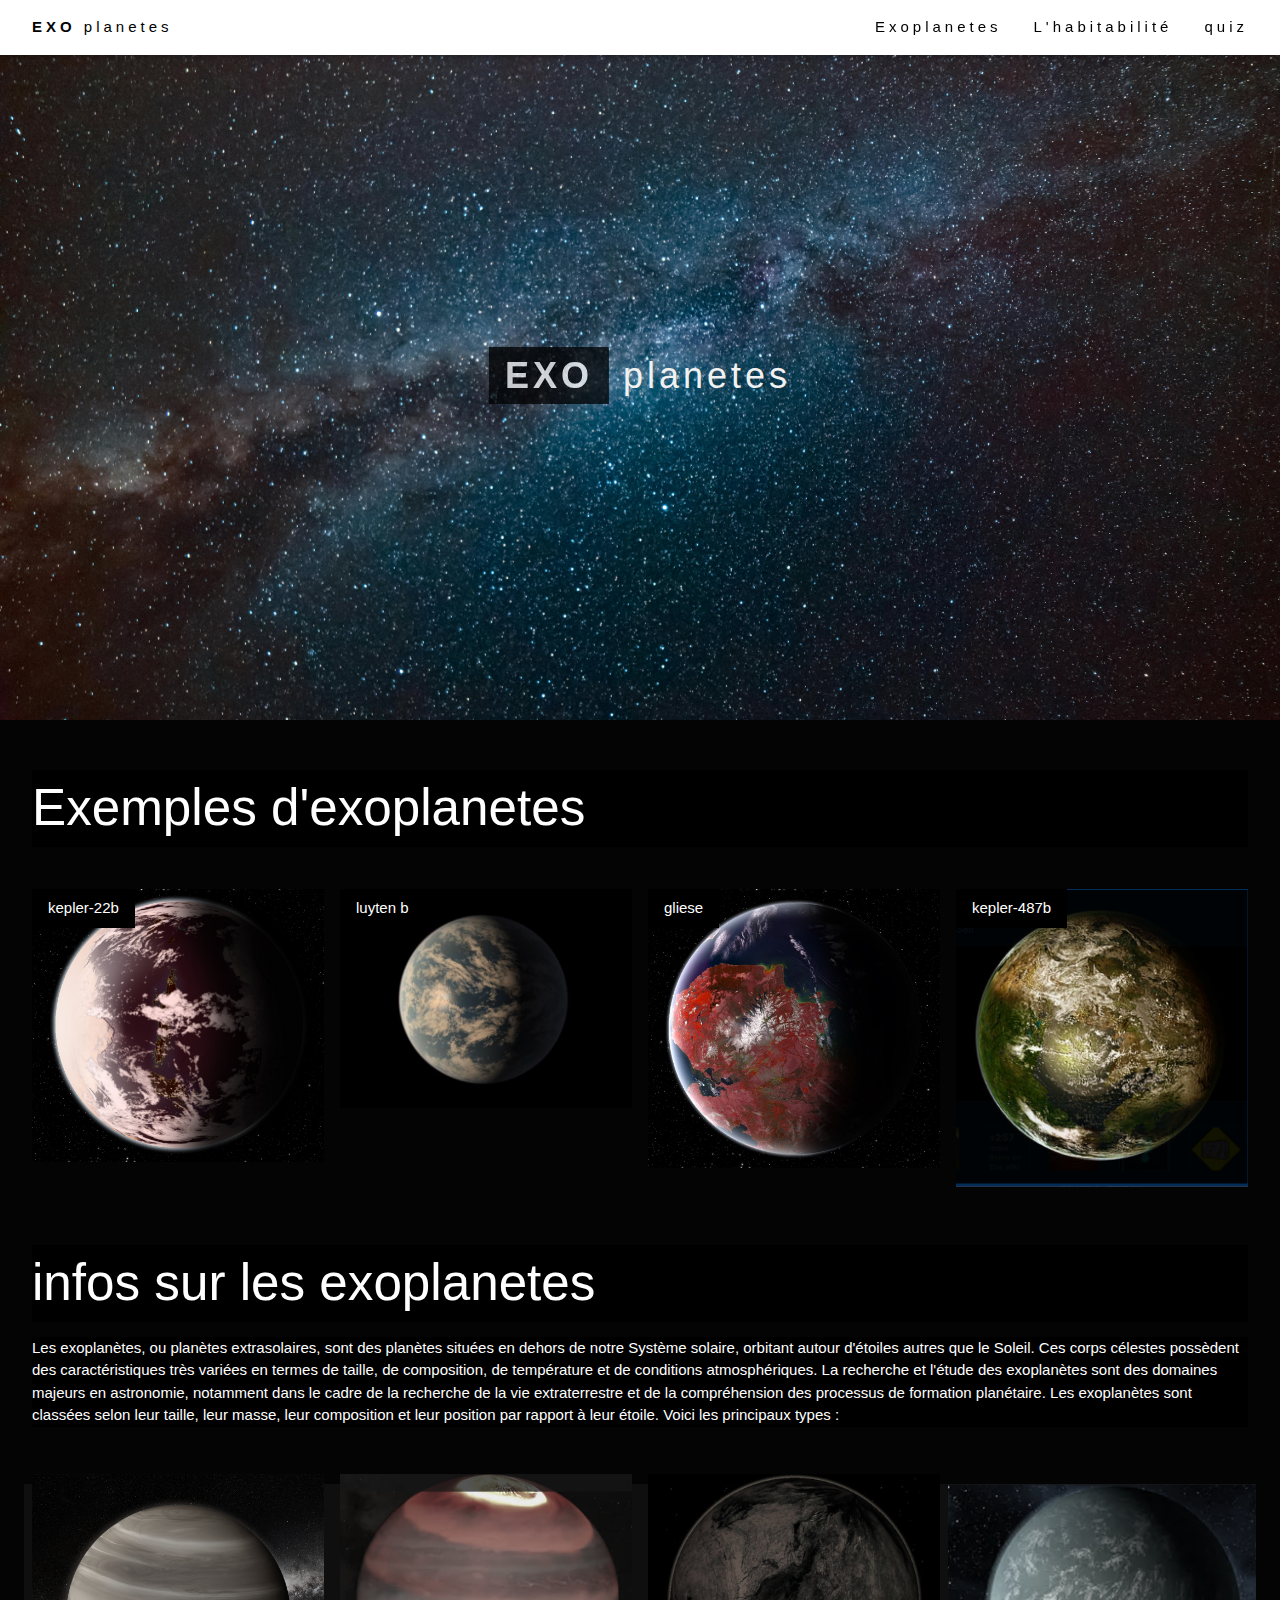
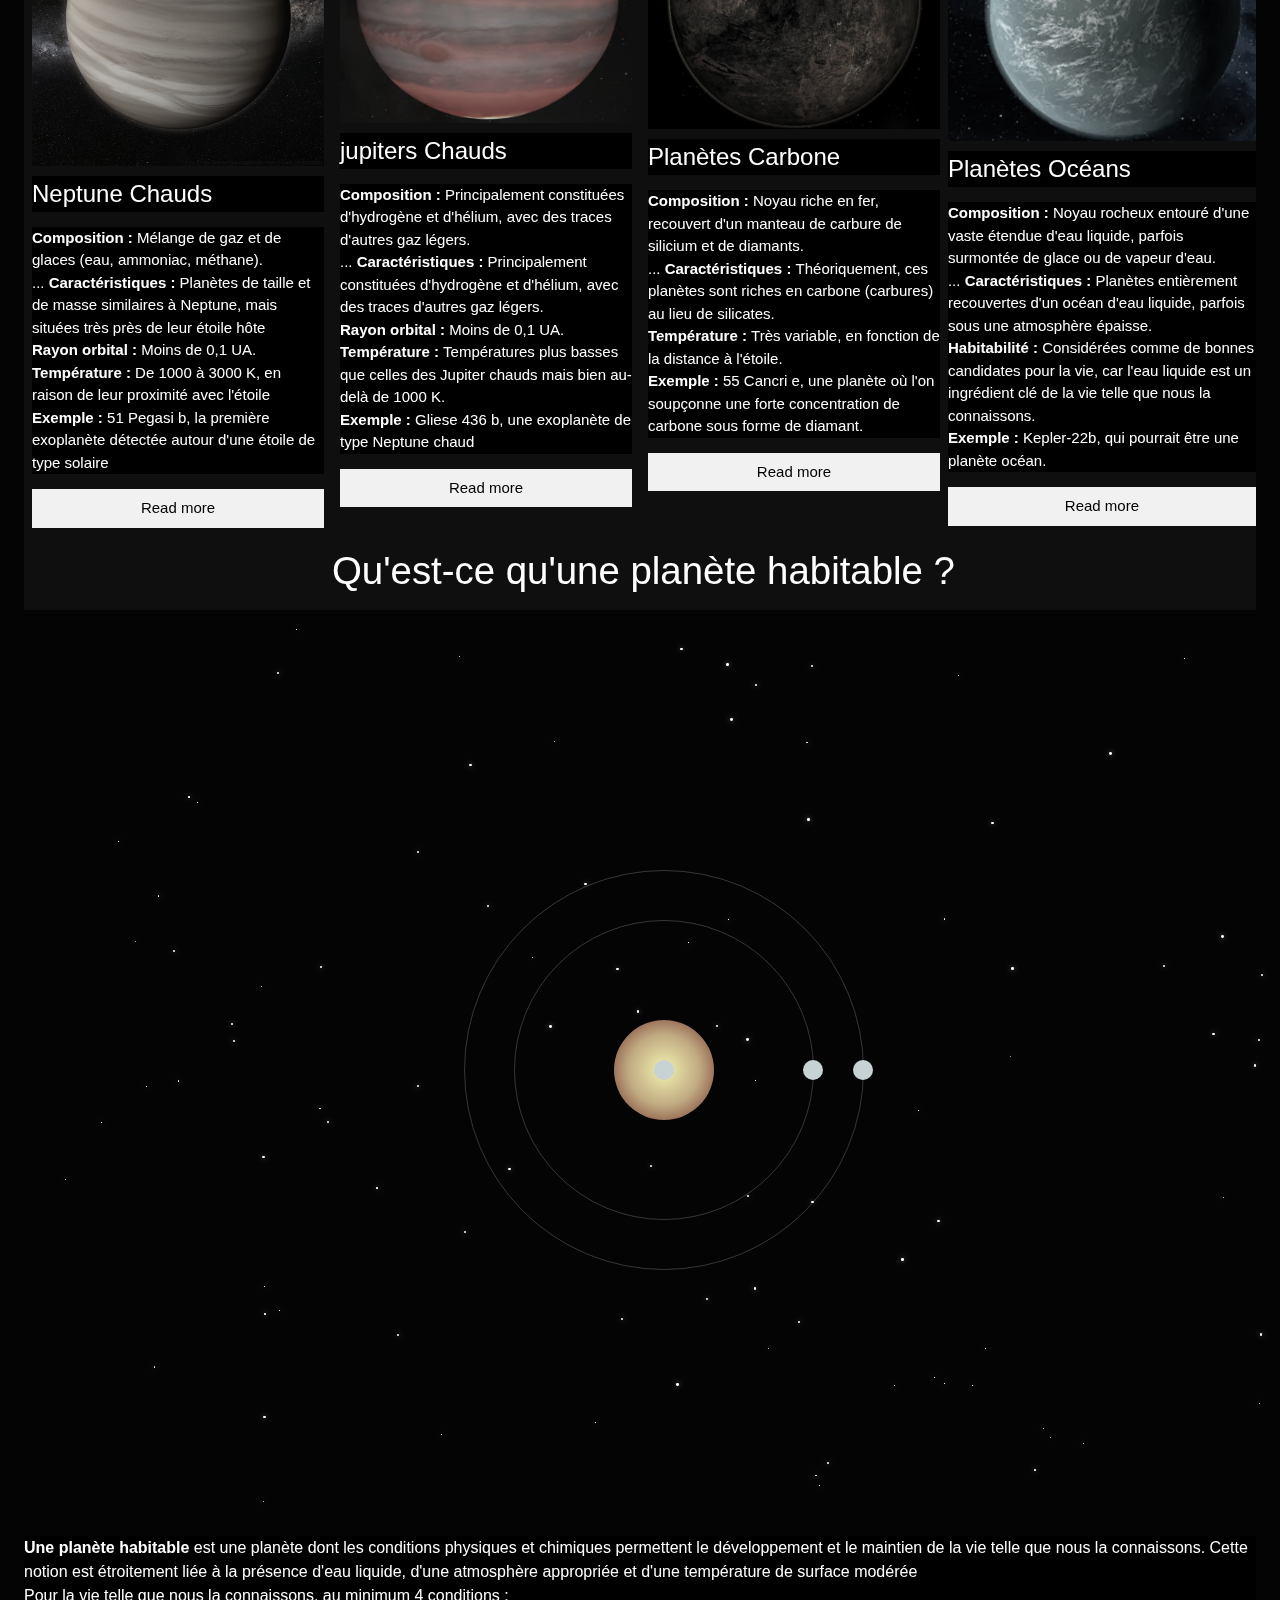
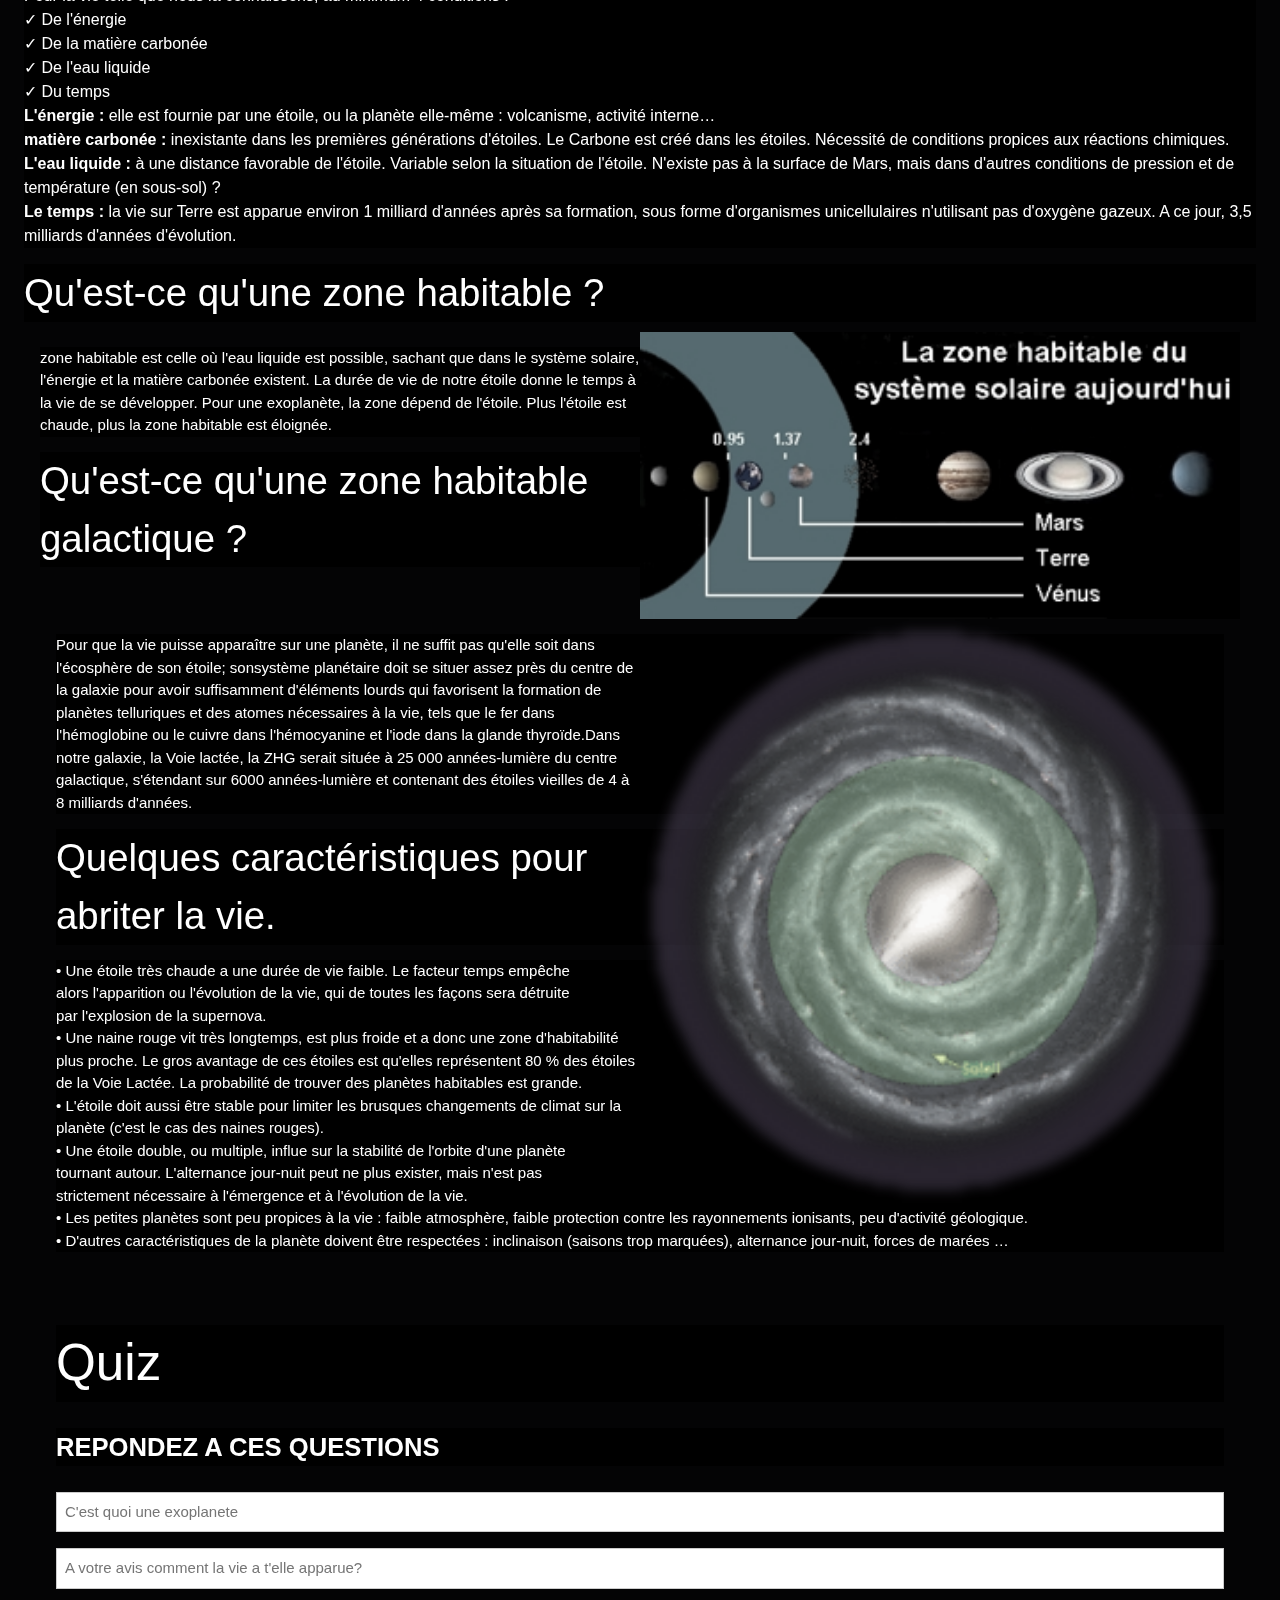
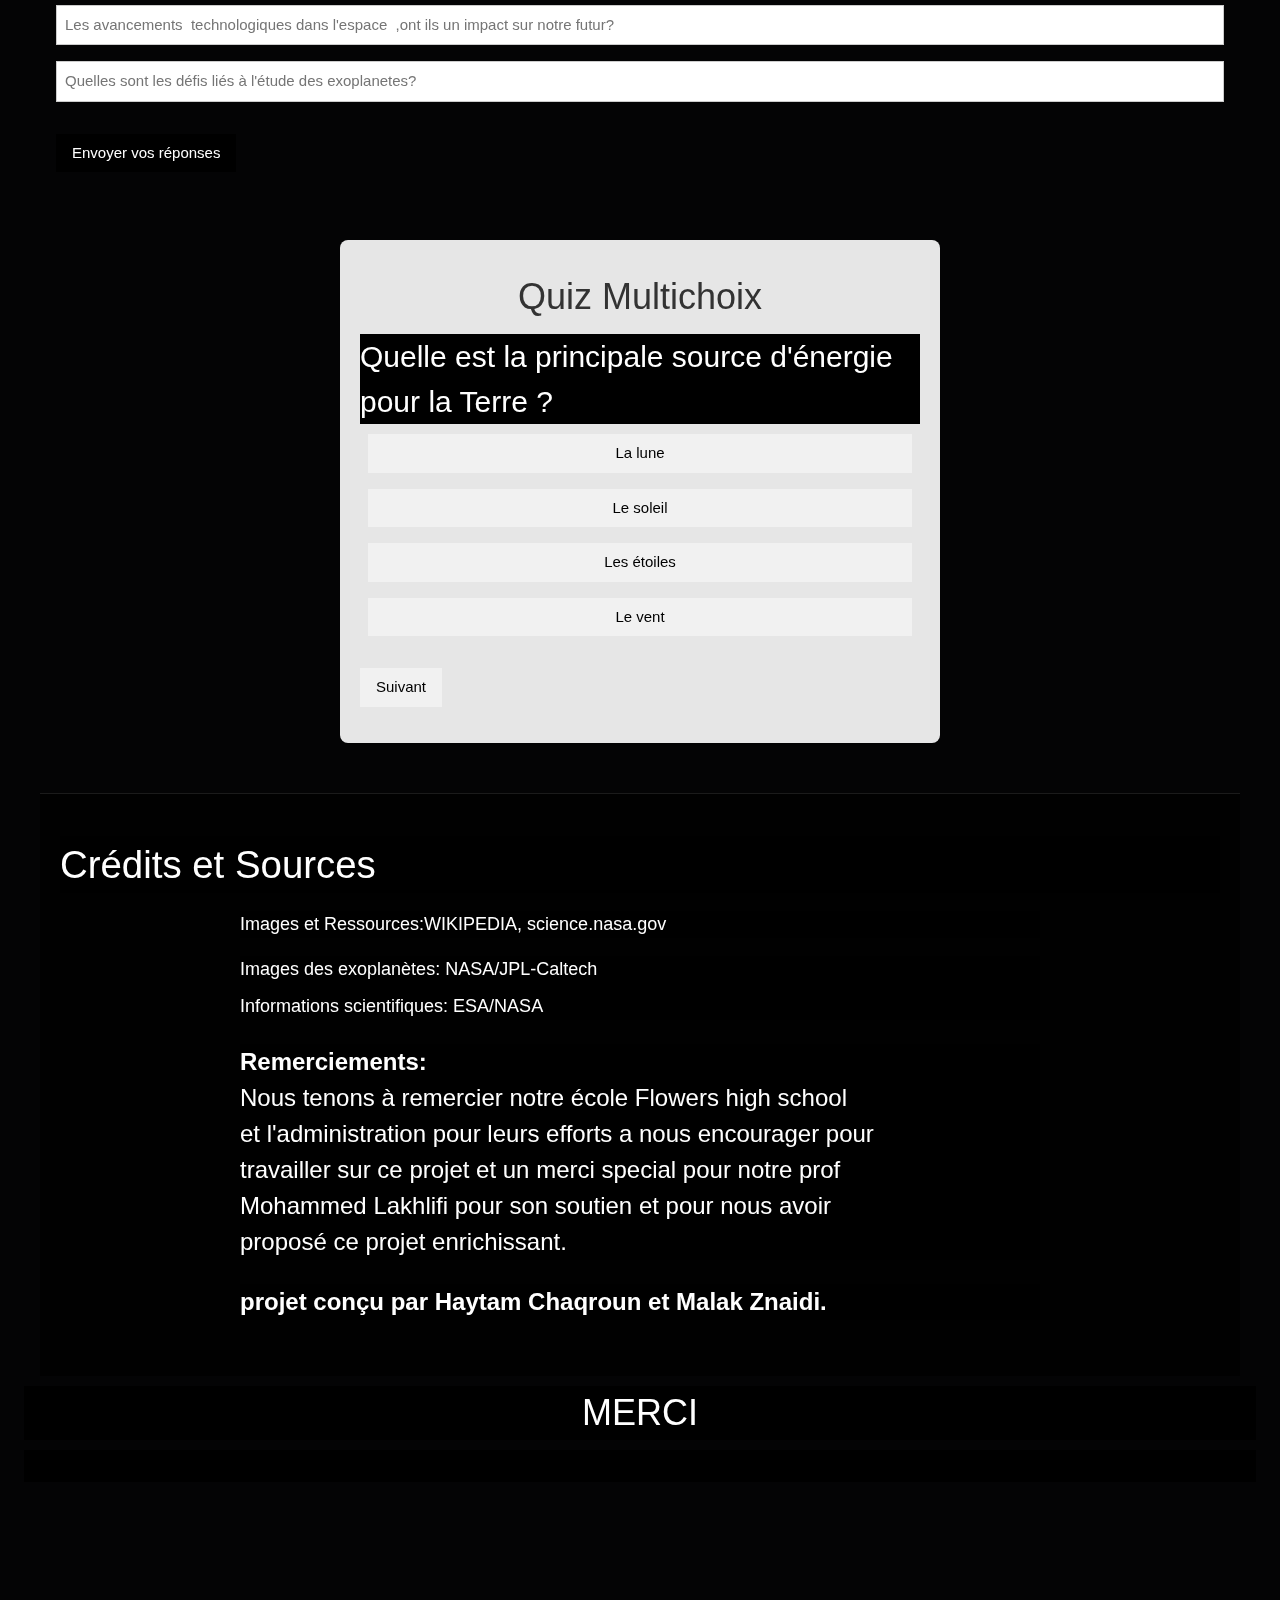
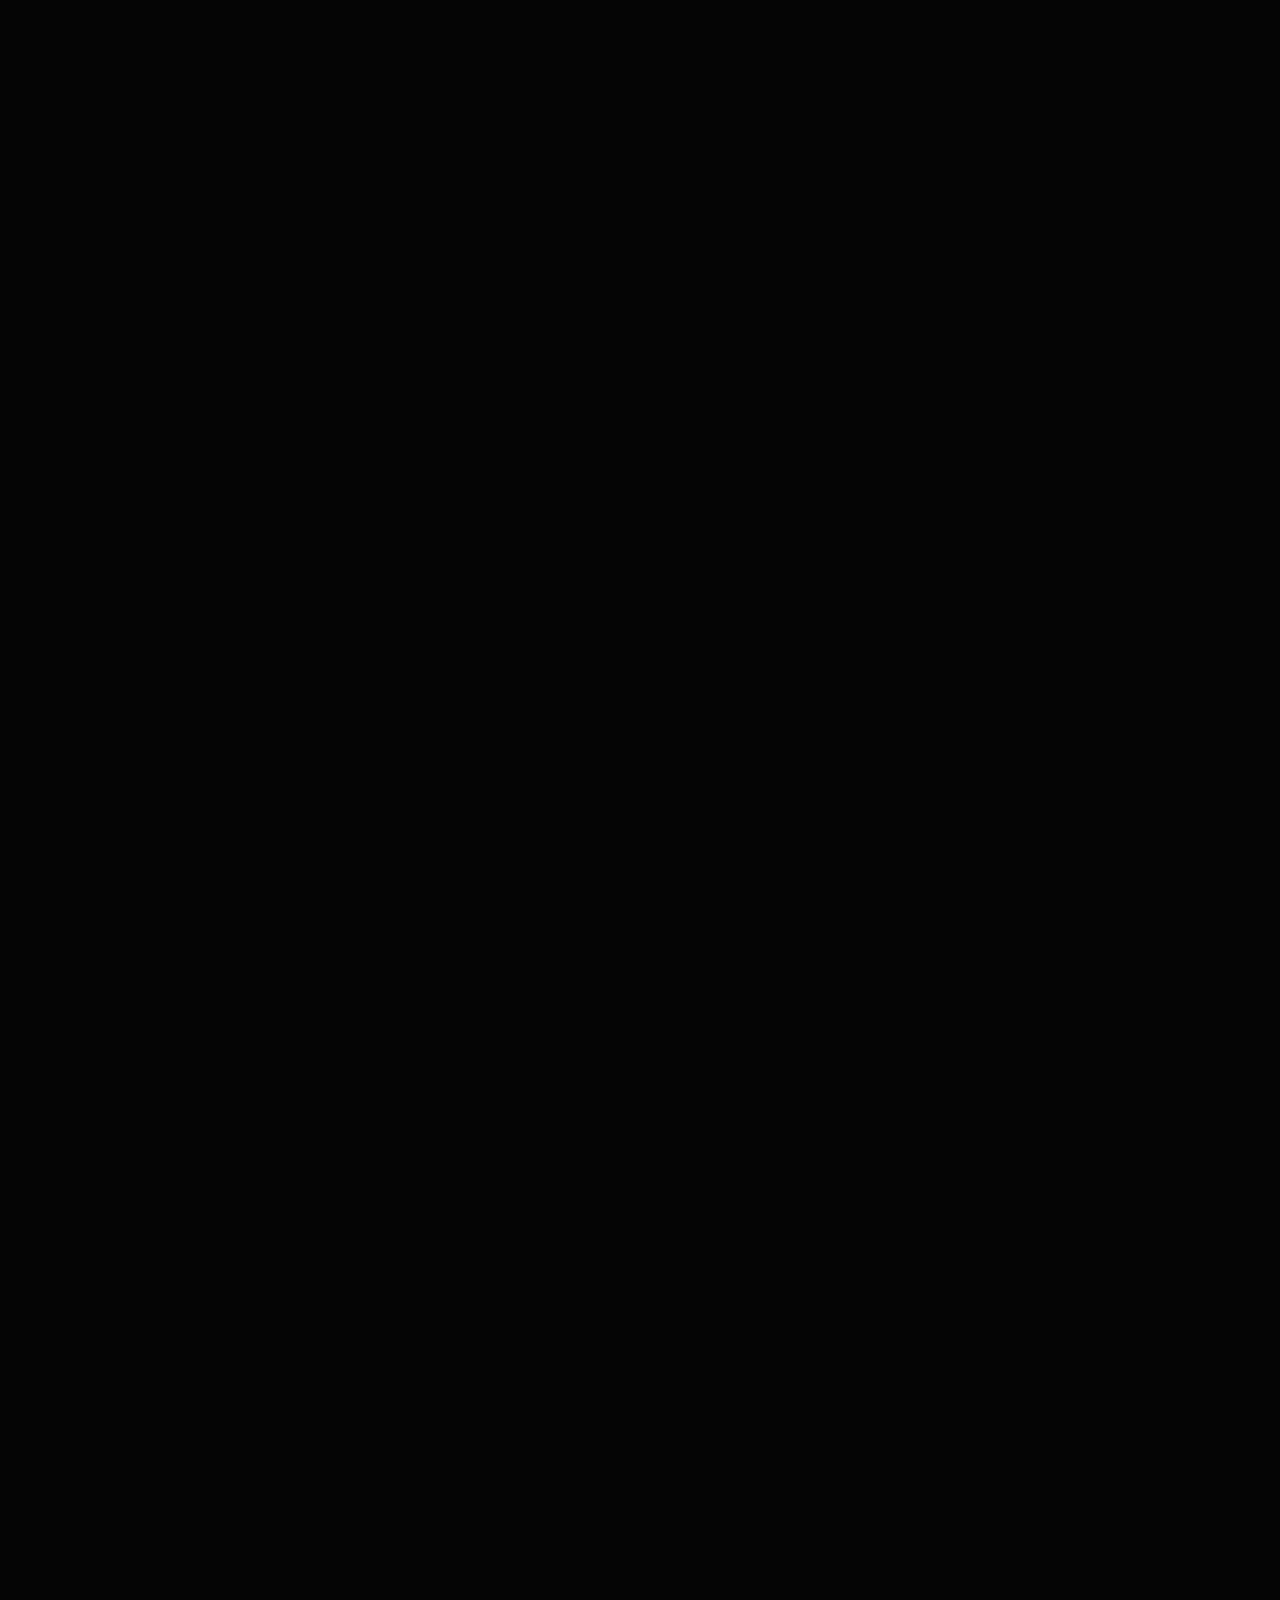
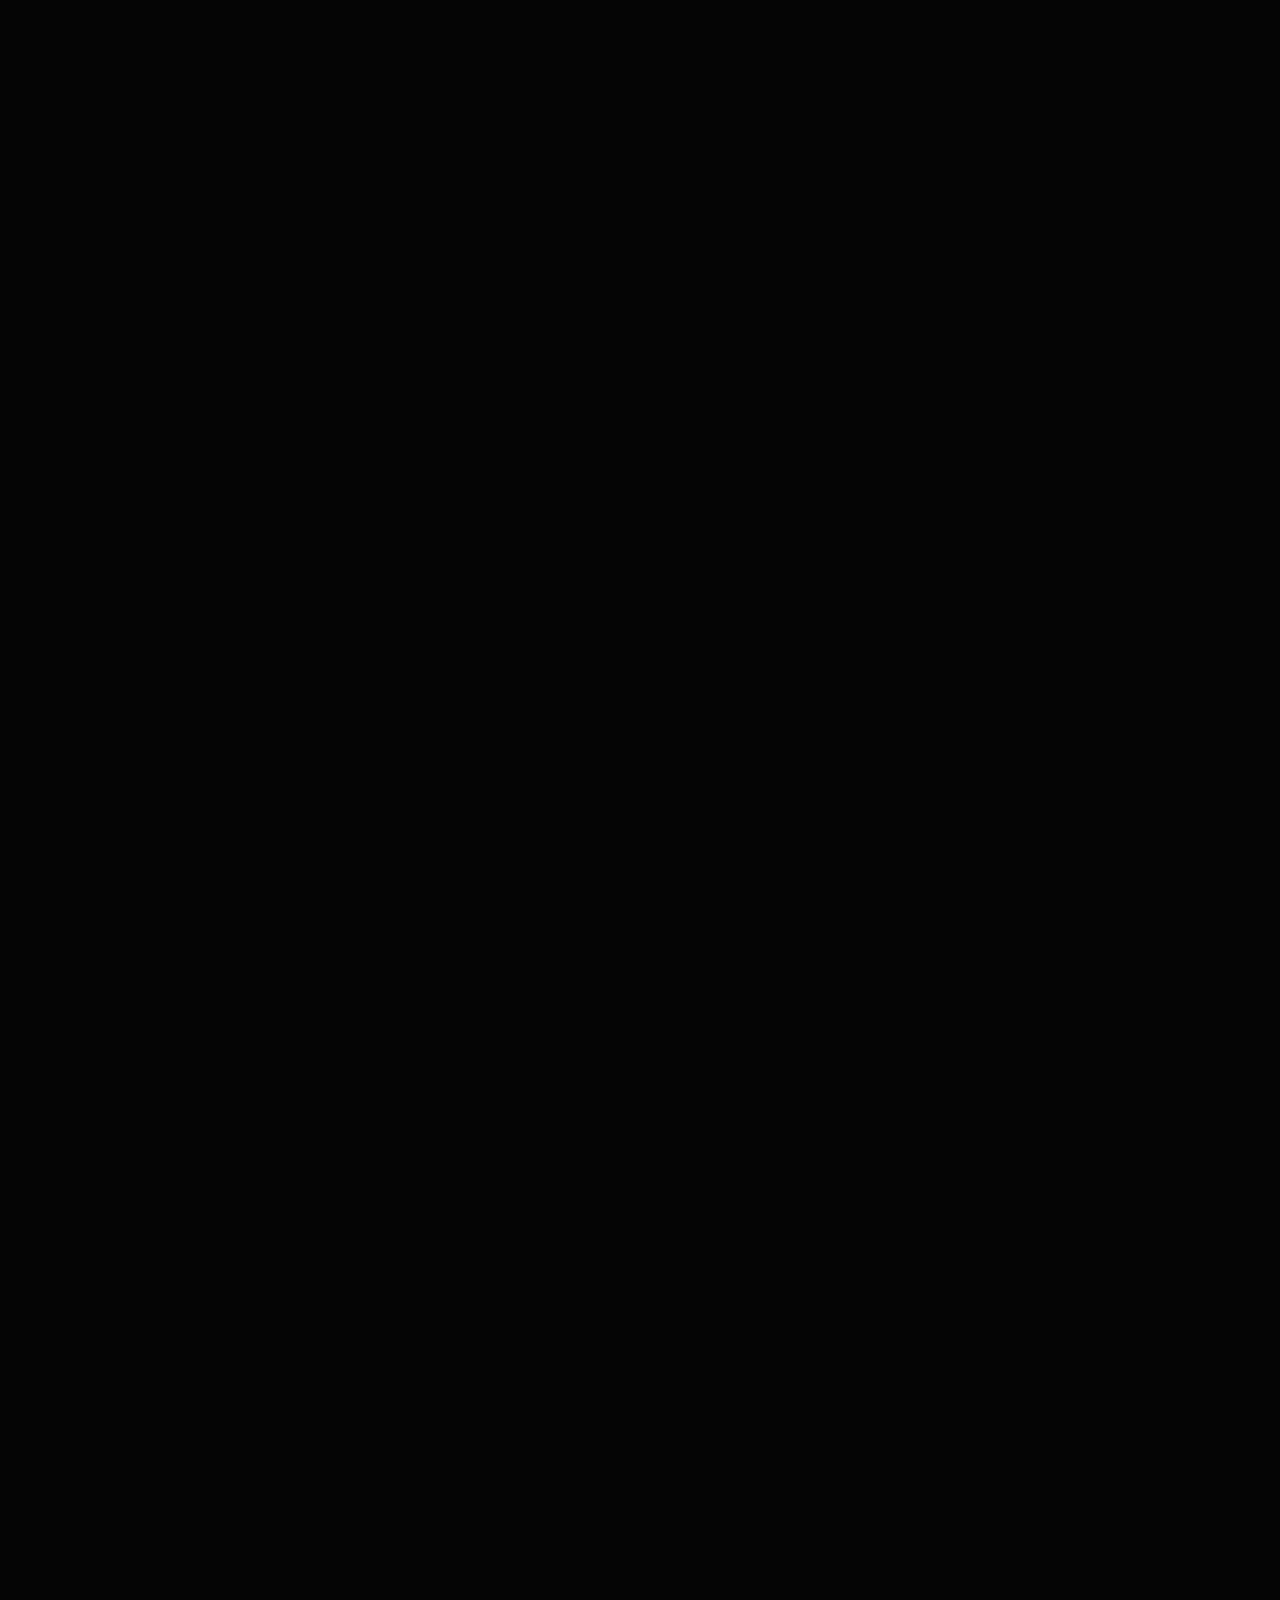
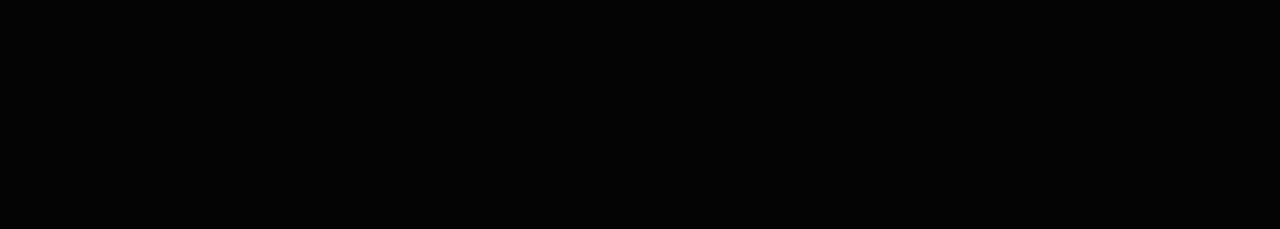
<file: index3.html>
<!DOCTYPE html>
<html>
<head>
<title>exoplanetes.com</title>
<meta charset="UTF-8">
<meta name="viewport" content="width=device-width, initial-scale=1">
<link rel="stylesheet" href="https://www.w3schools.com/w3css/4/w3.css">
</head>

     
  </head>
  <body>
    <style>
    body {
    font-family: Arial, sans-serif;
    margin: 0;
    padding: 0;
    background-color: #040405;
    color: #333;
    background-image: radial-gradient(circle, #fff 1px, transparent 1px),
                      radial-gradient(circle, #fff 1px, transparent 1px),
                      radial-gradient(circle, #fff 1px, transparent 1px),
                      radial-gradient(circle, #fff 1px, transparent 1px),
                      radial-gradient(circle, #fff 1px, transparent 1px);
    background-size: 20px 20px, 40px 40px, 60px 60px, 80px 80px, 100px 100px;
    background-position: 0 0, 10px 10px, 20px 20px, 30px 30px, 40px 40px;
}
</style>

  </body> 
  </html>

<!-- Navbar (sit on top) -->
<div class="w3-top">
  <div class="w3-bar w3-white w3-wide w3-padding w3-card">
    <a href="#home" class="w3-bar-item w3-button"><b>EXO</b> planetes</a>
    <!-- Float links to the right. Hide them on small screens -->
    <div class="w3-right w3-hide-small">
      <a href="#projects" class="w3-bar-item w3-button">Exoplanetes</a>
      <a href="#about" class="w3-bar-item w3-button">L'habitabilité</a>
      <a href="#contact us or l3sa" class="w3-bar-item w3-button">quiz</a>
    </div>
  </div>
</div>

<!-- Header -->
<header class="w3-display-container w3-content w3-wide" style="max-width:1500px;" id="home">
  <img class="w3-image" src="pexels-krisof-1252890.jpg" alt="Architecture" width="1500" height="800">
  <div class="w3-display-middle w3-margin-top w3-center">
    <h1 class="w3-xxlarge w3-text-white"><span class="w3-padding w3-black w3-opacity-min"><b>EXO</b></span> <span class="w3-hide-small w3-text-light-grey">planetes</span></h1>
  </div>
</header>

<!-- Page content -->
<div class="w3-content w3-padding" style="max-width:1564px">
  <div><style>
    .whiteText {background-color:black;color:white;}
    </style>
    
  <!-- Project Section -->
  <div class="w3-container w3-padding-32" id="projects">
    <h3 style="font-size:4vw", class="whiteText">Exemples d'exoplanetes</h3>
  </div>

  <div class="w3-row-padding">
    <div class="w3-col l3 m6 w3-margin-bottom">
    
      <div class="w3-display-container">
        <div class="w3-display-topleft w3-black w3-padding">kepler-22b</div>
        <img src="WhatsApp Image 2024-12-13 à 14.22.41_34a9ac0a.jpg" alt="House" style="width:100%">
      </div>
    </div>
    <div class="w3-col l3 m6 w3-margin-bottom">
      <div class="w3-display-container">
        <div class="w3-display-topleft w3-black w3-padding">luyten b</div>
        <img src="WhatsApp Image 2024-12-13 à 14.21.46_03ed8682.jpg" alt="House" style="width:100%">
      </div>
    </div>
    <div class="w3-col l3 m6 w3-margin-bottom">
      <div class="w3-display-container">
        <div class="w3-display-topleft w3-black w3-padding">gliese</div>
        <img src="WhatsApp Image 2024-12-13 à 14.21.22_6b2ba6a1.jpg" alt="House" style="width:100%">
      </div>
    </div>
    <div class="w3-col l3 m6 w3-margin-bottom">
      <div class="w3-display-container">
        <div class="w3-display-topleft w3-black w3-padding">kepler-487b</div>
        <img src="fheoifoifh453450.png" alt="House" style="width:100%">
      </div>
    </div>
  </div>


  <!-- About Section -->
  <div class="w3-container w3-padding-32" id="about">
    <h3 style="font-size:4vw", class="whiteText">infos sur les exoplanetes</h3>
    <p class="whiteText" >Les exoplanètes, ou planètes extrasolaires, sont des planètes situées en dehors de notre Système solaire, orbitant autour d'étoiles autres que le Soleil. Ces corps célestes possèdent des caractéristiques très variées en termes de taille, de composition, de température et de conditions atmosphériques. La recherche et l'étude des exoplanètes sont des domaines majeurs en astronomie, notamment dans le cadre de la recherche de la vie extraterrestre et de la compréhension des processus de formation planétaire.
      Les exoplanètes sont classées selon leur taille, leur masse, leur composition et leur position par rapport à leur étoile. Voici les principaux types :
    </p>
  </div>
  <script>
    function myFunction1() {
      var dots = document.getElementById("dots1");
      var moreText = document.getElementById("more1");
      var btnText = document.getElementById("myBtn1");
      
    
      if (dots.style.display === "none") {
        dots.style.display = "inline";
        btnText.innerHTML = "Read more"; 
        moreText.style.display = "none";
      } else {
        dots.style.display = "none";
        btnText.innerHTML = "Read less"; 
        moreText.style.display = "inline";
      }
    }
    </script>
    <script>
      function myFunction2() {
        var dots = document.getElementById("dots2");
        var moreText = document.getElementById("more2");
        var btnText = document.getElementById("myBtn2");
        
      
        if (dots.style.display === "none") {
          dots.style.display = "inline";
          btnText.innerHTML = "Read more"; 
          moreText.style.display = "none";
        } else {
          dots.style.display = "none";
          btnText.innerHTML = "Read less"; 
          moreText.style.display = "inline";
        }
      }
      </script>
      <script>
        function myFunction3() {
          var dots = document.getElementById("dots3");
          var moreText = document.getElementById("more3");
          var btnText = document.getElementById("myBtn3");
          
        
          if (dots.style.display === "none") {
            dots.style.display = "inline";
            btnText.innerHTML = "Read more"; 
            moreText.style.display = "none";
          } else {
            dots.style.display = "none";
            btnText.innerHTML = "Read less"; 
            moreText.style.display = "inline";
          }
        }
        </script>
        <script>
          function myFunction4() {
            var dots = document.getElementById("dots4");
            var moreText = document.getElementById("more4");
            var btnText = document.getElementById("myBtn4");
            
          
            if (dots.style.display === "none") {
              dots.style.display = "inline";
              btnText.innerHTML = "Read more"; 
              moreText.style.display = "none";
            } else {
              dots.style.display = "none";
              btnText.innerHTML = "Read less"; 
              moreText.style.display = "inline";
            }
          }
          </script>
    

  <div class="w3-row-padding w3-grayscale">
    <div class="w3-col l3 m6 w3-margin-bottom">
      <img src="Hoptune.jpg" alt="John" style="width:100%">
      <h3 class="whiteText">Neptune Chauds</h3>
      
      <p class="whiteText"><b> Composition : </b>Mélange de gaz et de glaces (eau, ammoniac, méthane).<br><span id="dots1">...</span><span id="more1"> <b>Caractéristiques : </b>Planètes de taille et de masse similaires à Neptune, mais situées très près de leur étoile hôte<br>
        <b>Rayon orbital :</b> Moins de 0,1 UA.<br>
        <b>Température : </b>De 1000 à 3000 K, en raison de leur proximité avec l'étoile<br>
        <b>Exemple :</b> 51 Pegasi b, la première exoplanète détectée autour d'une étoile de type solaire</span></p>
<button class="w3-button w3-light-grey w3-block" onclick="myFunction1()" id="myBtn1">Read more</button>
    </div>
    <div class="w3-col l3 m6 w3-margin-bottom">
      <img src="Capture d'écran 2024-12-15 135543.png" alt="Jane" style="width:100%">
      <h3 class="whiteText">jupiters Chauds</h3>
      <p class="whiteText"><b> Composition : </b>Principalement constituées d'hydrogène et d'hélium, avec des traces d'autres gaz légers.<br><span id="dots2">...</span><span id="more2"> <b>Caractéristiques : </b>Principalement constituées d'hydrogène et d'hélium, avec des traces d'autres gaz légers.<br>
        <b>Rayon orbital :</b> Moins de 0,1 UA.<br>
        <b>Température : </b>Températures plus basses que celles des Jupiter chauds mais bien au-delà de 1000 K.<br>
        <b>Exemple :</b> Gliese 436 b, une exoplanète de type Neptune chaud</span></p>
<button class="w3-button w3-light-grey w3-block" onclick="myFunction2()" id="myBtn2">Read more</button>
    </div>
    <div class="w3-col l3 m6 w3-margin-bottom">
      <img src="Capture d'écran 2024-12-15 140139.png" alt="Mike" style="width:100%">
      <h3 class="whiteText">Planètes Carbone</h3>
      <p class="whiteText"><b> Composition : </b>Noyau riche en fer, recouvert d'un manteau de carbure de silicium et de diamants.<br><span id="dots3">...</span><span id="more3"> <b>Caractéristiques : </b> Théoriquement, ces planètes sont riches en carbone (carbures) au lieu de silicates.<br>
        <b>Température : </b>Très variable, en fonction de la distance à l'étoile.<br>
        <b>Exemple :</b> 55 Cancri e, une planète où l'on soupçonne une forte concentration de carbone sous forme de diamant.</span></p>
<button class="w3-button w3-light-grey w3-block" onclick="myFunction3()" id="myBtn3">Read more</button>
    </div>
        <div>
        <div class="w3-col l3 m6 w3-margin-bottom">
            <img src="Capture d'écran 2024-12-15 135724.png" alt="Dan" style="width:100%">
            <h3 class="whiteText"> Planètes Océans</h3>
            <p class="whiteText"><b> Composition : </b>Noyau rocheux entouré d'une vaste étendue d'eau liquide, parfois surmontée de glace ou de vapeur d'eau.<br><span id="dots4">...</span><span id="more4"> <b>Caractéristiques : </b>Planètes entièrement recouvertes d'un océan d'eau liquide, parfois sous une atmosphère épaisse.<br>
                <b>Habitabilité :</b>  Considérées comme de bonnes candidates pour la vie, car l'eau liquide est un ingrédient clé de la vie telle que nous la connaissons.<br>
                <b>Exemple :</b> Kepler-22b, qui pourrait être une planète océan.</span></p>
            <button class="w3-button w3-light-grey w3-block" onclick="myFunction4()" id="myBtn4">Read more</button>
        </div>
        <div>
            <h4 class="whiteText sticky-title" style="font-size:3vw">Qu'est-ce qu'une planète habitable ?</h4>
            <div class="w3-container">
                <!-- ...existing code... -->
            </div>
        </div>
    </div>
    <style>
        .sticky-title {
            position: -webkit-sticky; /* For Safari */
            
            top: 0;
            background-color: rgba(19, 18, 18, 0.8); /* Semi-transparent background */
            padding: 10px; /* Add some padding for better appearance */
            z-index: 1000; /* Ensure the title stays on top */
        }
    </style>
    <div class="w3-container">
      <title>Animation des Planètes</title>
      <head>
        <meta charset="UTF-8">
        <meta name="viewport" content="width=device-width, initial-scale=1.0">
        <title>Animation des Planètes</title>
        <style>
            body {
                margin: 0;
                background: #000;
                overflow: hidden;
            }
    
            .solar-system {
                position: relative;
                width: 100vw;
                height: 100vh;
                display: flex;
                justify-content: center;
                align-items: center;
            }
    
            .sun {
                width: 100px;
                height: 100px;
                background: radial-gradient(circle, yellow, orange, red);
                border-radius: 50%;
                position: absolute;
            }
    
            .orbit {
                position: absolute;
                border: 1px solid rgba(255, 255, 255, 0.2);
                border-radius: 50%;
                animation: rotateOrbit linear infinite;
            }
    
            .orbit:nth-child(2) {
                width: 200px;
                height: 200px;
                animation-duration: 5s;
            }
    
            .orbit:nth-child(3) {
                width: 300px;
                height: 300px;
                animation-duration: 8s;
            }
    
            .orbit:nth-child(4) {
                width: 400px;
                height: 400px;
                animation-duration: 12s;
            }
    
            .planet {
                width: 20px;
                height: 20px;
                background: lightblue;
                border-radius: 50%;
                position: absolute;
                top: 50%;
                left: 100%;
                transform: translate(-50%, -50%);
            }
    
            @keyframes rotateOrbit {
                0% {
                    transform: rotate(0deg);
                }
                100% {
                    transform: rotate(360deg);
                }
            }
        </style>
        </div>
    </head>
    <body>
        <div class="solar-system">
          <div id="stars"></div>
            <div class="sun"></div>
            <div class="orbit">
                <div class="planet"></div>
            </div>
            <div class="orbit">
                <div class="planet"></div>
            </div>
            <div class="orbit">
                <div class="planet"></div>
            </div>

    </div>
    <P class="whiteText" style="font-size: medium;"><b>Une planète habitable </b>est une planète dont les conditions physiques et chimiques permettent le développement et le maintien de la vie telle que nous la connaissons. Cette notion est étroitement liée à la présence d'eau liquide, d'une atmosphère appropriée et d'une température de surface modérée<br> Pour la vie telle que nous la connaissons, au minimum 4 conditions :<br>
      ✓ De l'énergie<br>
      ✓ De la matière carbonée<br>
      ✓ De l'eau liquide<br>
      ✓ Du temps<br>
      <b>L'énergie : </b>elle est fournie par une étoile, ou la planète elle-même : volcanisme, activité interne…<br>
      <b> matière carbonée :</b> inexistante dans les premières générations d'étoiles. Le Carbone est créé dans les étoiles.
      Nécessité de conditions propices aux réactions chimiques.<br>
       <b>L'eau liquide : </b>à une distance favorable de l'étoile. Variable selon la situation de
      l'étoile. N'existe pas à la surface de Mars, mais dans d'autres conditions de pression et de température (en sous-sol) ?<br>
      <b>Le temps : </b>la vie sur Terre est apparue environ 1 milliard d'années après sa formation, sous forme d'organismes
        unicellulaires n'utilisant pas d'oxygène gazeux. A ce jour, 3,5 milliards d'années d'évolution.
        <br>
      </P>
      <h3 class="whiteText" , style="font-size:3vw">Qu'est-ce qu'une zone habitable ?</h3>
    <div class="w3-container">
      <img src="Image1.png" class="w3-image" style="width: 50%;" img align="right">
      <p class="whiteText"> zone habitable est celle où l'eau liquide est possible, sachant que dans le système solaire, l'énergie et la matière carbonée existent. La durée de vie de notre étoile donne le temps à la vie de se développer. Pour une exoplanète, la zone dépend de l'étoile. Plus l'étoile est chaude, plus la zone habitable est éloignée.
      </p>
      <h3 class="whiteText" , style="font-size:3vw">Qu'est-ce qu'une zone habitable galactique ?</h3>
    <div class="w3-container">
      <img src="Image2.png" class="w3-image" style="width: 50%;" img align="right">
      <p class="whiteText"> Pour que la vie puisse apparaître sur une planète, il ne suffit pas qu'elle soit dans l'écosphère de son étoile; sonsystème planétaire doit se situer assez près du centre de la galaxie pour avoir suffisamment d'éléments lourds qui favorisent la formation de planètes telluriques et des atomes nécessaires à la vie, tels que le fer dans l'hémoglobine ou le cuivre dans l'hémocyanine et l'iode dans la glande thyroïde.Dans notre galaxie, la Voie lactée, la ZHG serait située à 25 000 années-lumière du centre galactique, s'étendant sur 6000 années-lumière et contenant des étoiles vieilles de 4 à 8 milliards d'années. 
      </p>
      <h3 class="whiteText" , style="font-size:3vw">Quelques caractéristiques pour abriter la vie.</h3>
        <p class="whiteText"> • Une étoile très chaude a une durée de vie faible. Le facteur temps empêche<br> alors l'apparition ou l'évolution de la vie, qui de toutes les façons sera détruite<br> par l'explosion de la supernova.<br>
          • Une naine rouge vit très longtemps, est plus froide et a donc une zone d'habitabilité plus proche. Le gros avantage de ces étoiles est qu'elles représentent 80 % des étoiles de la Voie Lactée. La probabilité de trouver des planètes habitables est grande.<br>
          • L'étoile doit aussi être stable pour limiter les brusques changements de climat sur la planète (c'est le cas des naines rouges).<br>
          • Une étoile double, ou multiple, influe sur la stabilité de l'orbite d'une planète <br>tournant autour. L'alternance jour-nuit peut ne plus exister, mais n'est pas <br>strictement nécessaire à l'émergence et à l'évolution de la vie.<br>
          • Les petites planètes sont peu propices à la vie : faible atmosphère, faible protection contre les rayonnements ionisants, peu d'activité géologique.<br>
          • D'autres caractéristiques de la planète doivent être respectées : inclinaison (saisons trop marquées), alternance jour-nuit, forces de marées …<br>

        </p>
    </div>
    <P class="whiteText" style="font-size: medium;">

  <!-- Contact Section -->
  
  <div class="w3-container w3-padding-32" id="contact us or l3sa">
    <h3 class="whiteText" , style="font-size:4vw">Quiz</h3>
    <b><p class="whiteText" , style="font-size:2vw">REPONDEZ A CES QUESTIONS</p></b>
    <form action="/index4.html" method="post">
      <input class="w3-input w3-border" type="text" placeholder="C'est quoi une exoplanete" required name="C'est quoi une exoplanete">
      <input class="w3-input w3-section w3-border" type="text" placeholder="A votre avis comment la vie a t'elle apparue?" required name="comment vous pensez que la vie avait apparait?">
      <input class="w3-input w3-section w3-border" type="text" placeholder="Les avancements  technologiques dans l'espace  ,ont ils un impact sur notre futur?" required name="qu'est ce que vous pensez de notre futur avec les avancements technologiques dans le domaine de l'espace ?">
      <input class="w3-input w3-section w3-border" type="text" placeholder="Quelles sont les défis liés à l'étude des exoplanetes?" required name="Commentaire">
      <button class="w3-button w3-black w3-section" type="submit" href="/index4.html">
        <i class="fa fa-paper-plane"></i> Envoyer vos réponses<a href="/index4.html"></a>
      </button>
    </form>
  </div>
  <script>
    const form = document.getElementById('contact us or l3sa');
    const inputs = form.querySelectorAll('input, textarea'); // Sélectionner tous les champs de saisie (input et textarea)
    const merciMessage = document.getElementById('merciMessage');

    form.addEventListener('submit', function(event) {
        event.preventDefault(); // Empêche la soumission classique du formulaire

        // Masquer uniquement les champs de saisie
        inputs.forEach(input => input.style.display = 'none');

        // Afficher le message de remerciement
        merciMessage.style.display = 'block';
    });
</script>


<title>Quiz Multichoix</title>
<style>
  body {
            font-family: Arial, sans-serif;
            margin: 0;
            padding: 0;
            background-color: #040405;
            color: #333;
            overflow: hidden; /* Prevent scrollbars */
        }

   #stars {
            position: absolute;
            width: 100%;
            height: 100%;
            overflow: hidden;
            z-index: -1; /* Ensure stars are behind other content */
        }

        .star {
            position: absolute;
            background-color: white;
            border-radius: 50%;
            box-shadow: 0 0 5px rgba(255, 255, 255, 0.5);
        }



.quiz-container {
    max-width: 600px;
    margin: 20px auto;
    padding: 20px;
    background: rgba(255, 255, 255, 0.9); /* Slightly transparent white background */
    border-radius: 8px;
    box-shadow: 0 4px 8px rgba(0, 0, 0, 0.2);
}
    h1 {
        text-align: center;
    }
    .question {
        margin-bottom: 20px;
    }
    .choices {
            margin-bottom: 20px;
        }
</style>
</head>
<body>
  <div id="stars"></div>
  <div class="quiz-container">
      <h1>Quiz Multichoix</h1>
      <div id="question-container">
          <h2 id="question" class="whiteText"></h2>
          <div id="options" class="w3-row-padding"></div>
      </div>
      <div id="navigation" class="w3-padding-16">
          <button id="prev" class="w3-button w3-light-grey">Précédent</button>
          <button id="next" class="w3-button w3-light-grey">Suivant</button>
          <button id="submit" class="w3-button w3-light-grey" style="display: none;">Terminer</button>
      </div>
      <div id="result" class="whiteText"></div>
  </div>

  <script>
      const quizData = [
    
    {
        question: "Quelle est la principale source d'énergie pour la Terre ?",
        options: ["La lune", "Le soleil", "Les étoiles", "Le vent"],
       answer:"Le soleil"// L'index commence à 0, donc 1 correspond à "Le soleil"
    },
    {
        question: "Quel est le satellite naturel de la Terre ?",
        options: ["Mars", "La lune", "Jupiter", "Saturne"],
        answer:  "La lune"
    },
    {
        question: "Quelle planète est connue comme la planète rouge ?",
        options: ["Mars", "Vénus", "Jupiter", "Mercure"],
       answer:"Mars"
    },
    {
        question: "Combien de planètes composent le système solaire ?",
        options: ["8", "9", "10", "7"],
        answer:"8"
    },
    {
        question: "Quel gaz est le plus abondant dans l'atmosphère terrestre ?",
        options: ["Oxygène", "Hydrogène", "Azote", "Dioxyde de carbone"],
        answer: "Azote"
    },
    {
        question: "Quel est l'âge estimé de l'univers ?",
        options: ["13,8 millions d'années", "13,8 milliards d'années", "4,5 milliards d'années", "5 millions d'années"],
        answer:"13,8 milliards d'années"
    },
    {
        question: "Quel est le nom de la galaxie où se trouve notre système solaire ?",
        options: ["Andromède", "Voie lactée", "Grand Nuage de Magellan", "Centaurus A"],
        answer:  "Voie lactée"
    },
    {
        question: "Quelle planète a les anneaux les plus visibles ?",
        options: ["Jupiter", "Uranus", "Saturne", "Neptune"],
       answer: "Saturne"
    },
    {
        question: "Quelle est la plus grande planète du système solaire ?",
        options: ["Terre", "Mars", "Jupiter", "Saturne"],
        answer: "Jupiter"
    },
      {
        question: "Comment s'appelle l'étoile la plus proche de la Terre ?",
        options:["Alpha Centauri", "Proxima Centauri", "Sirius", "Le Soleil"],
        answer: "Le Soleil"
        },


        {
            question: "Qu'est-ce qu'une exoplanète ?",
            options: ["Une étoile située en dehors du système solaire","Une planète située en dehors du système solaire","Une galaxie voisine","Un satellite naturel de Jupiter"],
            answer:"Une planète située en dehors du système solaire"
        },
        {
            question: "Quelle est la plus grande planète du système solaire ?",
            options: ["Terre", "Jupiter", "Mars", "Vénus"],
            answer: "Jupiter"
        },
        // Ajoutez plus de questions ici
        {
            question: "Quelle méthode est la plus couramment utilisée pour détecter les exoplanètes ?",
            options: ["Observation directe","Méthode des transits","Méthode des micro-lentilles gravitationnelles","Méthode des astrométries"],
            answer: "Méthode des transits"
        },
        {
            question: " Quelle est la première exoplanète découverte autour d'une étoile de type solaire ?",
            options: ["Proxima Centauri b","51 Pegasi b","Kepler-22b","HD 209458 b"],
          answer: "51 Pegasi b"
        },
        // Ajoutez plus de questions ici
        {
            question: " Qu'appelle-t-on une zone habitable autour d'une étoile ?",
            options:["Une région où les planètes ont une atmosphère dense","Une région où l'eau peut exister sous forme liquide","Une région où la vie est confirmée","Une région proche du centre de la galaxie"],
           answer:"Une région où l'eau peut exister sous forme liquide"
        },
        {
            question: "  Quelle mission spatiale est spécialisée dans la recherche d'exoplanètes ?",
            options: ["Voyager 1","Hubble","Kepler","Cassini"],
            answer: "Kepler"
        },
        // Ajoutez plus de questions ici
    ];

    const questionElement = document.getElementById("question");
        const optionsElement = document.getElementById("options");
        const prevButton = document.getElementById("prev");
        const nextButton = document.getElementById("next");
        const submitButton = document.getElementById("submit");
        const resultElement = document.getElementById("result");

        let currentQuestion = 0;
        let score = 0;

        function showQuestion() {
            const question = quizData[currentQuestion];
            questionElement.innerText = question.question;

            optionsElement.innerHTML = "";
            question.options.forEach(option => {
                const button = document.createElement("button");
                button.className = "w3-button w3-block w3-light-grey w3-margin-bottom";
                button.innerText = option;
                button.addEventListener("click", selectAnswer);
                optionsElement.appendChild(button);
            });
            updateNavigation();
        }

        function updateNavigation() {
            prevButton.style.display = currentQuestion === 0 ? "none" : "inline-block";
            nextButton.style.display = currentQuestion === quizData.length - 1 ? "none" : "inline-block";
            submitButton.style.display = currentQuestion === quizData.length - 1 ? "inline-block" : "none";
        }

        function selectAnswer(e) {
            const selectedButton = e.target;
            const answer = quizData[currentQuestion].answer;

            if (selectedButton.innerText === answer) {
                score++;
            }
        }

        nextButton.addEventListener("click", () => {
            currentQuestion++;
            showQuestion();
        });
        prevButton.addEventListener("click", () => {
            currentQuestion--;
            showQuestion();
        });

        submitButton.addEventListener("click", () => {
            resultElement.innerHTML = `
                <h1>Quiz Completed!</h1>
                <p>Your score: ${score}/${quizData.length}</p>
            `;
        });

        showQuestion();

        function createStars() {
            const starsContainer = document.getElementById('stars');
            const numStars = 100; // Adjust the number of stars as needed

            for (let i = 0; i < numStars; i++) {
                const star = document.createElement('div');
                star.classList.add('star');
                const size = Math.random() * 3; // Random size for stars
                star.style.width = `${size}px`;
                star.style.height = `${size}px`;

                // Random position for stars
                star.style.top = `${Math.random() * 100}vh`;
                star.style.left = `${Math.random() * 100}vw`;

                starsContainer.appendChild(star);
            }
        }

        // Call the function to create stars when the page loads
        window.onload = createStars;
    </script>
    
      
</script>

<div class="credits-section w3-container w3-padding-32">
    <h3 class="whiteText" style="font-size:3vw">Crédits et Sources</h3>
    <div class="credits-content">
        <p class="whiteText" style="font-size: larger;">Images et Ressources:WIKIPEDIA, science.nasa.gov</p>
        <ul class="whiteText" style="font-size: larger;">
            <li>Images des exoplanètes: NASA/JPL-Caltech</li>
            <li>Informations scientifiques: ESA/NASA</li>
        </ul>
        <p class="whiteText" style="font-size: x-large;"><b>Remerciements:</b><br>
          Nous tenons à remercier notre école Flowers high school <br>et l'administration pour leurs efforts a nous encourager pour <br>travailler sur ce projet et un merci special pour notre prof<br> Mohammed Lakhlifi pour son soutien et pour nous avoir <br>proposé ce projet enrichissant.</p>
          <p class="whiteText" style="font-size: x-large;" ><b>projet conçu par Haytam Chaqroun et Malak Znaidi.</b><text-align: justifiy></text-align:></p>
    </div>
</div>


<style>
    .credits-section {
        background-color: rgba(0, 0, 0, 0.8);
        margin-top: 50px;
        padding: 20px;
        border-top: 1px solid rgba(255, 255, 255, 0.1);
    }

    .credits-content {
        max-width: 800px;
        margin: 0 auto;
    }

    .credits-content ul {
        list-style-type: none;
        padding-left: 0;
    }

    .credits-content li {
        margin: 10px 0;
    }
</style>
  </ul>
</div>
</body>
<div class="merci-message" id="merciMessage">
<div class="merci-message" id="merciMessage">
  <h1 class="whiteText">MERCI</h1>
</div>
</div>
 
  

        
<!-- Footer -->
<footer class="w3-center w3-black w3-padding-16">
  <!-- Image of location/map -->



</div>

</a></p>
</footer>

</body>
</html>
</file>
